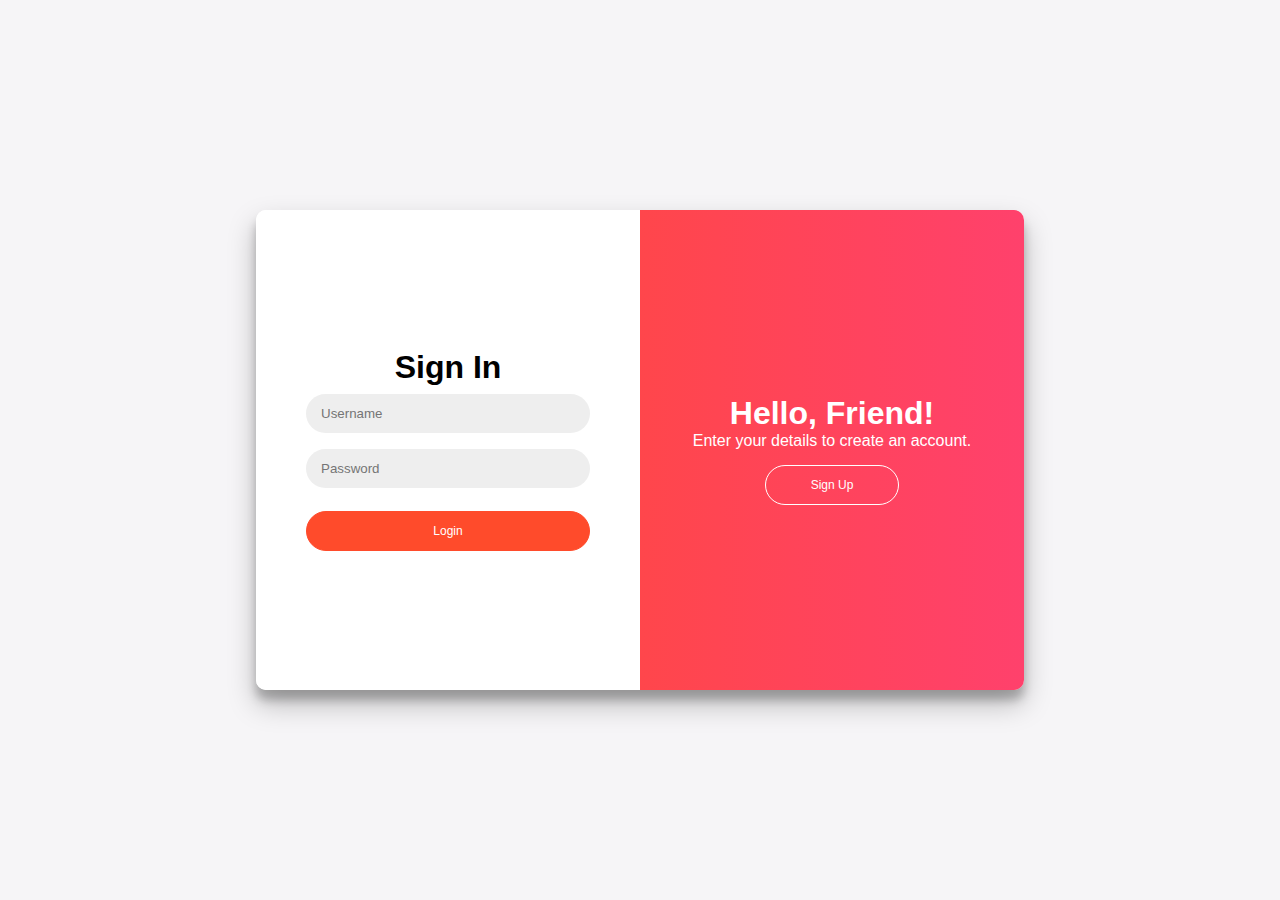
<file: index.html>
<!DOCTYPE html>
<html lang="en">
<head>
    <meta charset="UTF-8">
    <meta name="viewport" content="width=device-width, initial-scale=1.0">
    <title>Login & Register</title>
    <link rel="stylesheet" href="styles.css">
</head>
<body>
    <div class="container" id="container">
        <div class="form-container sign-up-container">
            <form id="registerForm">
                <h1>Create Account</h1>
                <input type="text" placeholder="Username" id="regUsername" required />
                <input type="email" placeholder="Email" id="regEmail" required />
                <input type="password" placeholder="Password" id="regPassword" required />
                <button type="submit">Register</button>
            </form>
        </div>
        <div class="form-container sign-in-container">
            <form id="loginForm">
                <h1>Sign In</h1>
                <input type="text" placeholder="Username" id="loginUsername" required />
                <input type="password" placeholder="Password" id="loginPassword" required />
                <button type="submit">Login</button>
                <p id="error-message" style="color: red;"></p>
            </form>
        </div>
        <div class="overlay-container">
            <div class="overlay">
                <div class="overlay-panel overlay-left">
                    <h1>Welcome Back!</h1>
                    <p>If you already have an account, login here.</p>
                    <button class="ghost" id="signIn">Sign In</button>
                </div>
                <div class="overlay-panel overlay-right">
                    <h1>Hello, Friend!</h1>
                    <p>Enter your details to create an account.</p>
                    <button class="ghost" id="signUp">Sign Up</button>
                </div>
            </div>
        </div>
    </div>

    <script src="scripts.js"></script>
</body>
</html>
</file>
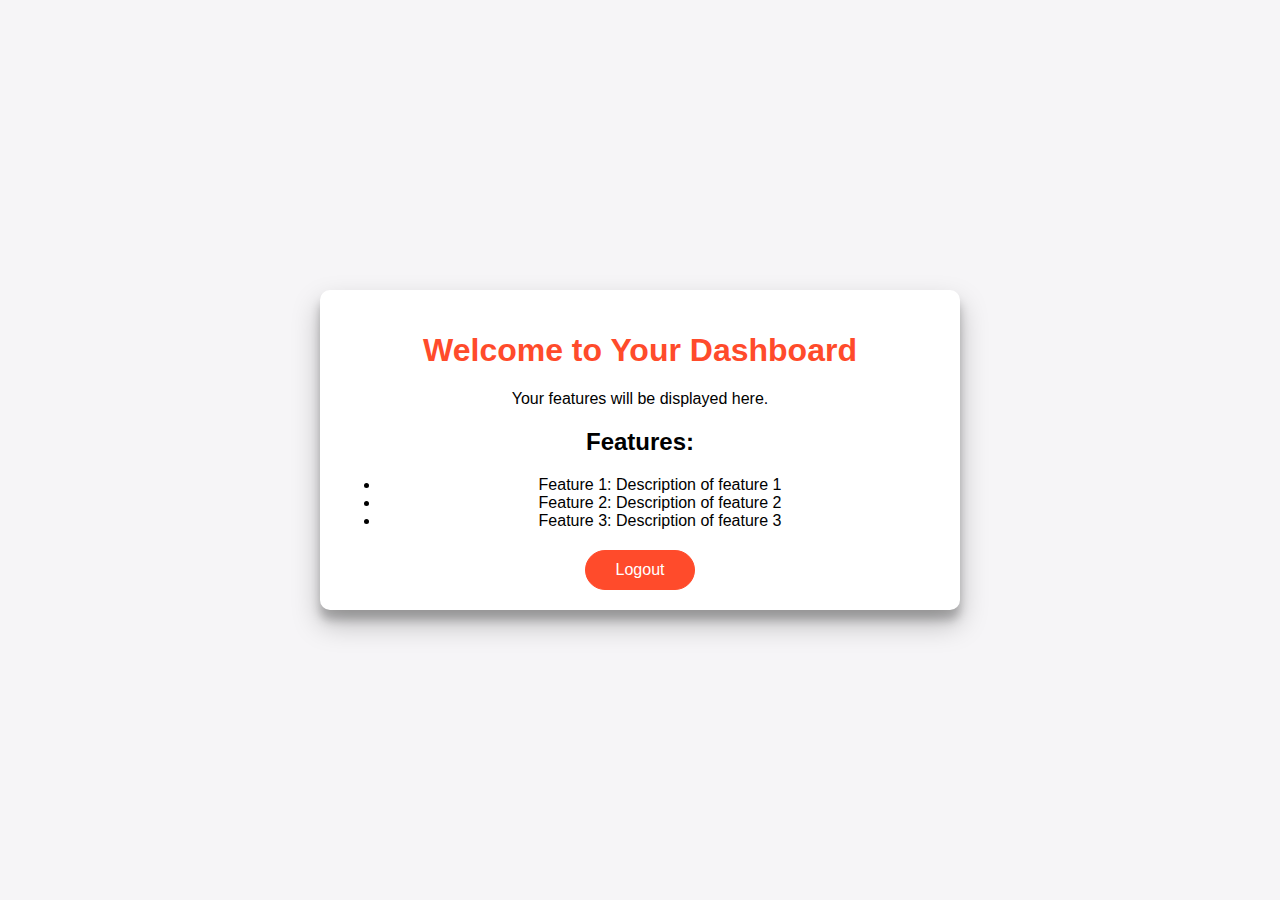
<file: dashboard.html>
<!DOCTYPE html>
<html lang="en">
<head>
    <meta charset="UTF-8">
    <meta name="viewport" content="width=device-width, initial-scale=1.0">
    <title>Dashboard</title>
    <link rel="stylesheet" href="dashboard.css">
</head>
<body>
    <div class="dashboard-container">
        <h1>Welcome to Your Dashboard</h1>
        <p>Your features will be displayed here.</p>
        
        <div class="features">
            <h2>Features:</h2>
            <ul>
                <li>Feature 1: Description of feature 1</li>
                <li>Feature 2: Description of feature 2</li>
                <li>Feature 3: Description of feature 3</li>
            </ul>
        </div>
        
        <button id="logoutBtn">Logout</button>
    </div>

    <script src="dashboard.js"></script>
</body>
</html>
</file>
<file: styles.css>
/* General Styles */
* {
    box-sizing: border-box;
    margin: 0;
    padding: 0;
}

body {
    font-family: 'Arial', sans-serif;
    background-color: #f6f5f7;
    display: flex;
    justify-content: center;
    align-items: center;
    height: 100vh;
    margin: 0;
}

/* Container Styles */
.container {
    background-color: #fff;
    border-radius: 10px;
    box-shadow: 0 14px 28px rgba(0, 0, 0, 0.25), 0 10px 10px rgba(0, 0, 0, 0.22);
    position: relative;
    width: 768px;
    max-width: 100%;
    min-height: 480px;
    overflow: hidden;
}

form {
    background-color: #fff;
    display: flex;
    flex-direction: column;
    padding: 0 50px;
    height: 100%;
    justify-content: center;
    text-align: center;
}

input {
    background-color: #eee;
    border: none;
    padding: 12px 15px;
    margin: 8px 0;
    width: 100%;
    border-radius: 20px;
}

button {
    border-radius: 20px;
    border: 1px solid #ff4b2b;
    background-color: #ff4b2b;
    color: #fff;
    font-size: 12px;
    padding: 12px 45px;
    cursor: pointer;
    margin-top: 15px;
    transition: all 0.3s ease-in-out;
}

button.ghost {
    background-color: transparent;
    border-color: #fff;
}

button:hover {
    background-color: #ff6f61;
}

/* Sign In/Up Panels */
.form-container {
    position: absolute;
    top: 0;
    height: 100%;
    transition: all 0.6s ease-in-out;
}

.sign-in-container {
    left: 0;
    width: 50%;
    z-index: 2;
}

.sign-up-container {
    left: 0;
    width: 50%;
    opacity: 0;
    z-index: 1;
    transition: all 0.6s ease-in-out;
}

.container.right-panel-active .sign-up-container {
    transform: translateX(100%);
    opacity: 1;
    z-index: 5;
}

.container.right-panel-active .sign-in-container {
    transform: translateX(100%);
    opacity: 0;
    z-index: 1;
}

/* Overlay Panel */
.overlay-container {
    position: absolute;
    top: 0;
    left: 50%;
    width: 50%;
    height: 100%;
    overflow: hidden;
    transition: transform 0.6s ease-in-out;
    z-index: 100;
}

.overlay {
    background-color: #ff4b2b;
    background: linear-gradient(to right, #ff4b2b, #ff416c);
    color: #fff;
    position: absolute;
    left: -100%;
    height: 100%;
    width: 200%;
    transform: translateX(0);
    transition: transform 0.6s ease-in-out;
}

.container.right-panel-active .overlay-container {
    transform: translateX(-100%);
}

.container.right-panel-active .overlay {
    transform: translateX(50%);
}

.overlay-panel {
    position: absolute;
    display: flex;
    flex-direction: column;
    justify-content: center;
    align-items: center;
    padding: 0 40px;
    text-align: center;
    top: 0;
    height: 100%;
    width: 50%;
    transition: transform 0.6s ease-in-out;
}

.overlay-left {
    transform: translateX(-20%);
}

.container.right-panel-active .overlay-left {
    transform: translateX(0);
}

.overlay-right {
    right: 0;
    transform: translateX(0);
}

.container.right-panel-active .overlay-right {
    transform: translateX(20%);
}

/* RESPONSIVENESS */

/* Adjust the layout for mobile devices */
@media screen and (max-width: 768px) {
    .container {
        width: 100%;
        min-height: 100vh;
    }
    
    .form-container {
        width: 100%;
        position: relative;
        transform: translateX(0);
    }

    .sign-in-container, .sign-up-container {
        width: 100%;
        opacity: 1;
        z-index: 1;
        transition: all 0.6s ease-in-out;
    }

    .container.right-panel-active .sign-in-container,
    .container.right-panel-active .sign-up-container {
        transform: translateX(0);
    }

    .overlay-container {
        display: none;
    }
}

/* Smaller screen adjustments */
@media screen and (max-width: 480px) {
    form {
        padding: 0 30px;
    }

    button {
        padding: 12px 30px;
    }
}
</file>
<file: dashboard.css>
/* General Styles */
body {
    font-family: 'Arial', sans-serif;
    background-color: #f6f5f7;
    display: flex;
    justify-content: center;
    align-items: center;
    height: 100vh;
    margin: 0;
}

.dashboard-container {
    background-color: #fff;
    border-radius: 10px;
    box-shadow: 0 14px 28px rgba(0, 0, 0, 0.25), 0 10px 10px rgba(0, 0, 0, 0.22);
    padding: 20px;
    text-align: center;
    width: 90%;
    max-width: 600px;
}

h1 {
    color: #ff4b2b;
}

.features {
    margin: 20px 0;
}

button {
    border-radius: 20px;
    border: 1px solid #ff4b2b;
    background-color: #ff4b2b;
    color: #fff;
    font-size: 16px;
    padding: 10px 30px;
    cursor: pointer;
    transition: all 0.3s ease-in-out;
}

button:hover {
    background-color: #ff6f61;
}
</file>
